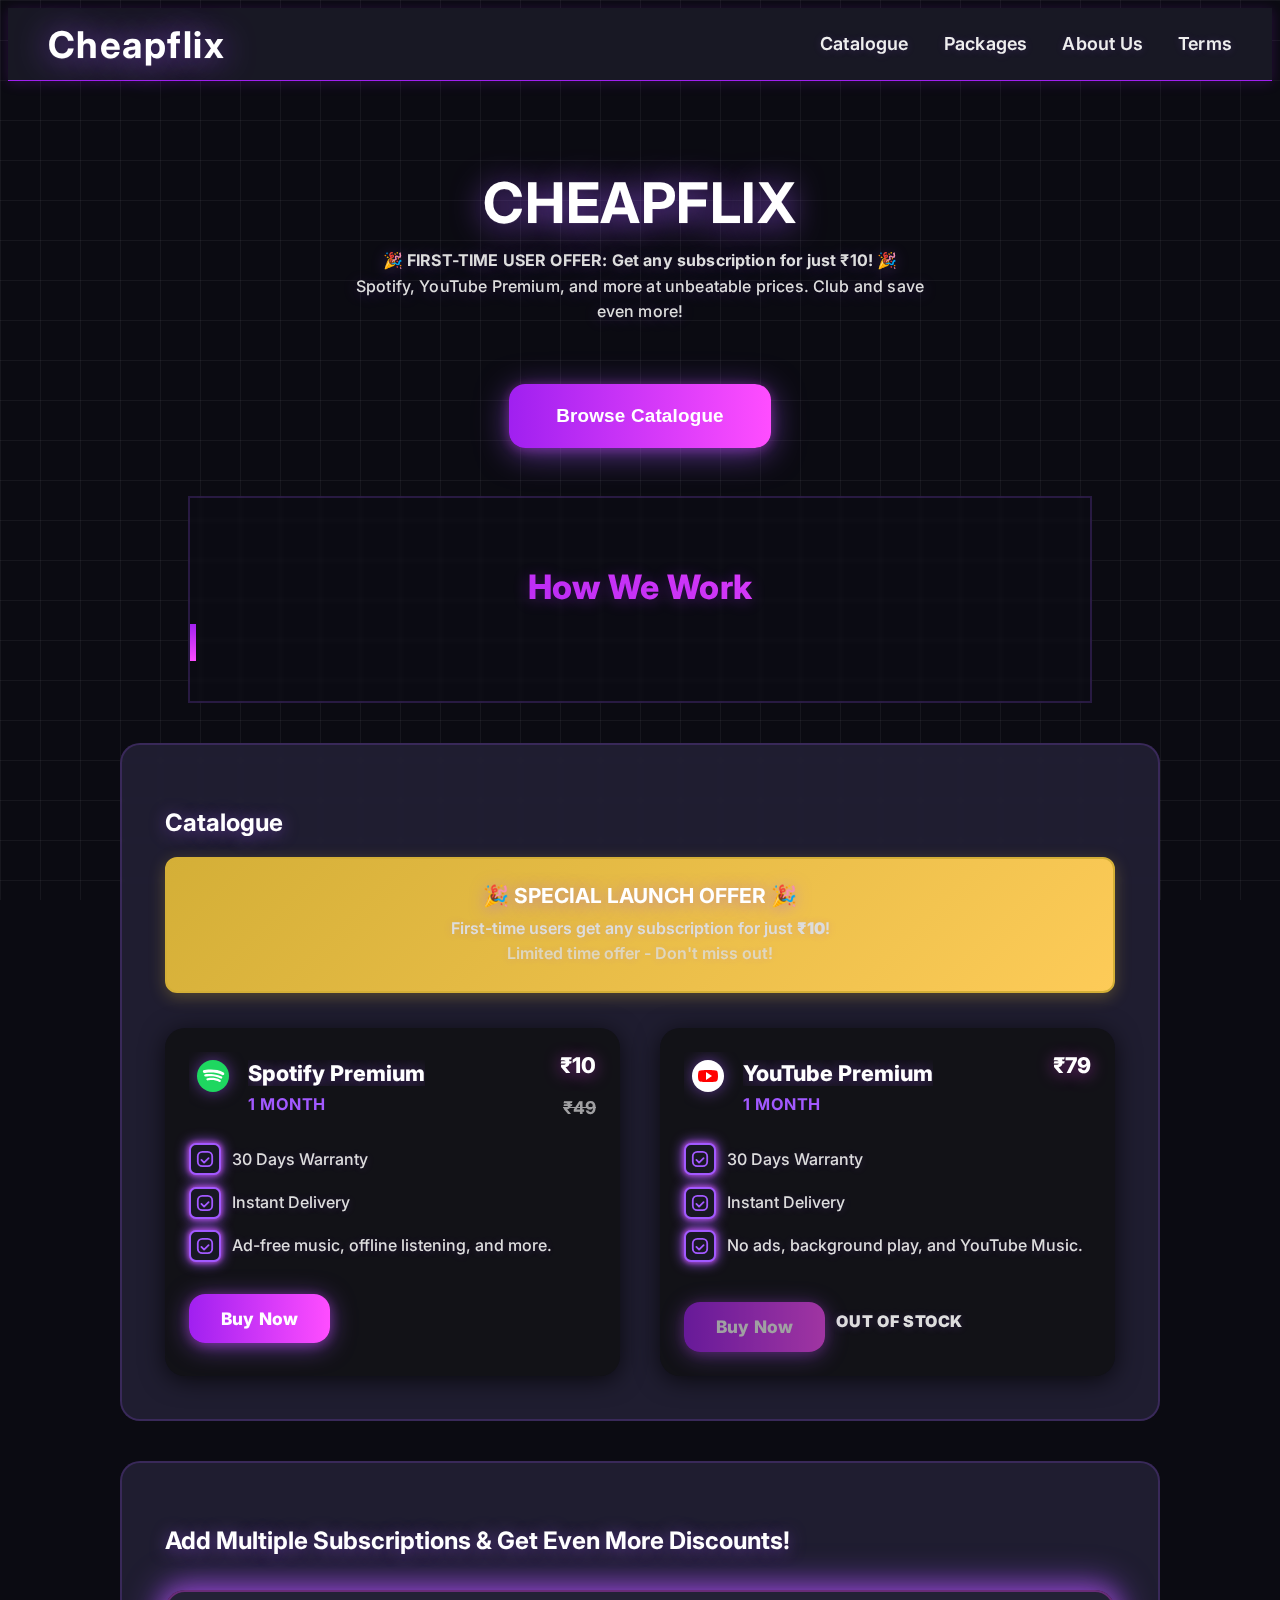
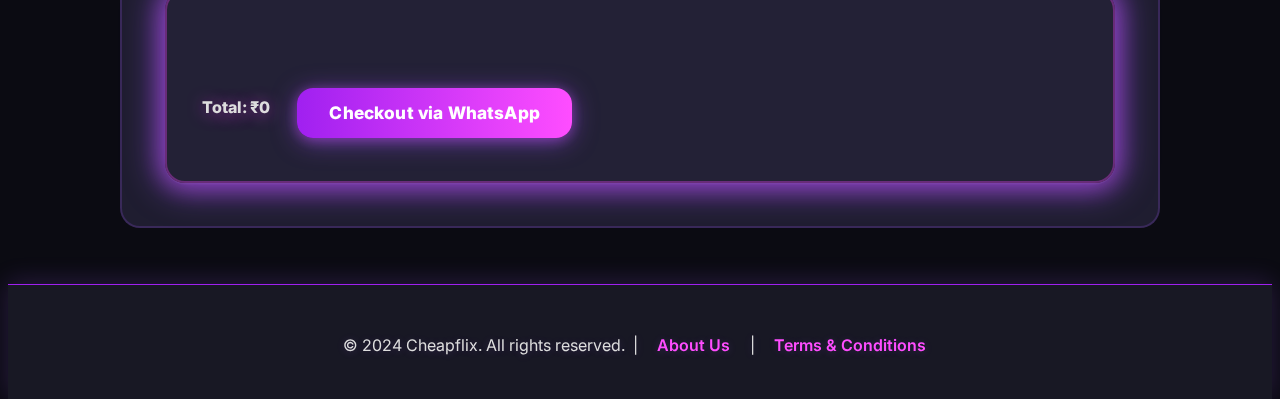
<file: index.html>
<!DOCTYPE html>
<html lang="en">
<head>
  <meta charset="UTF-8">
  <meta name="viewport" content="width=device-width, initial-scale=1.0">
  <title>Cheapflix - Affordable Subscriptions</title>
  <link rel="stylesheet" href="style.css">
  <link rel="preconnect" href="https://fonts.googleapis.com">
  <link rel="preconnect" href="https://fonts.gstatic.com" crossorigin>
  <link href="https://fonts.googleapis.com/css2?family=Inter:wght@400;700&display=swap" rel="stylesheet">
</head>
<body>
  <nav class="navbar">
    <div class="logo">Cheapflix</div>
    <ul class="nav-links">
      <li><a href="#catalogue">Catalogue</a></li>
      <li><a href="#packages">Packages</a></li>
      <li><a href="about.html">About Us</a></li>
      <li><a href="terms.html">Terms</a></li>
    </ul>
  </nav>
  <header class="hero">
    <div class="hero-logos">
      <span class="hero-logo spotify">
        <svg width="80" height="80" viewBox="0 0 32 32"><circle fill="#1ED760" cx="16" cy="16" r="16"/><path d="M23.1 22.1c-.3 0-.5-.1-.7-.2-5.1-3.1-11.5-1.5-11.6-1.5-.6.2-1.2-.2-1.4-.8-.2-.6.2-1.2.8-1.4.3-.1 7.3-1.8 13.1 1.7.5.3.7 1 .4 1.5-.2.3-.6.5-1 .5zm1.5-3.3c-.4 0-.7-.1-1-.3-5.8-3.6-14.6-2-15-1.9-.7.1-1.3-.3-1.4-1-.1-.7.3-1.3 1-1.4.4-.1 10-.9 16.5 2.2.6.3.8 1.1.5 1.7-.2.4-.6.7-1.1.7zm1.7-3.5c-.4 0-.8-.1-1.1-.3-6.6-4-17.2-2.2-17.7-2.1-.8.1-1.5-.4-1.6-1.2-.1-.8.4-1.5 1.2-1.6.5-.1 12.2-2.1 19.5 2.4.7.4.9 1.3.5 2-.3.4-.7.6-1.2.6z" fill="#fff"/></svg>
      </span>
      <span class="hero-logo spotify2">
        <svg width="60" height="60" viewBox="0 0 32 32"><circle fill="#1ED760" cx="16" cy="16" r="16"/><path d="M23.1 22.1c-.3 0-.5-.1-.7-.2-5.1-3.1-11.5-1.5-11.6-1.5-.6.2-1.2-.2-1.4-.8-.2-.6.2-1.2.8-1.4.3-.1 7.3-1.8 13.1 1.7.5.3.7 1 .4 1.5-.2.3-.6.5-1 .5zm1.5-3.3c-.4 0-.7-.1-1-.3-5.8-3.6-14.6-2-15-1.9-.7.1-1.3-.3-1.4-1-.1-.7.3-1.3 1-1.4.4-.1 10-.9 16.5 2.2.6.3.8 1.1.5 1.7-.2.4-.6.7-1.1.7zm1.7-3.5c-.4 0-.8-.1-1.1-.3-6.6-4-17.2-2.2-17.7-2.1-.8.1-1.5-.4-1.6-1.2-.1-.8.4-1.5 1.2-1.6.5-.1 12.2-2.1 19.5 2.4.7.4.9 1.3.5 2-.3.4-.7.6-1.2.6z" fill="#fff"/></svg>
      </span>
      <span class="hero-logo youtube">
        <svg width="90" height="90" viewBox="0 0 32 32"><rect fill="#fff" width="32" height="32" rx="16"/><path d="M25.6 12.2c-.2-.8-.8-1.4-1.6-1.6C22.5 10 16 10 16 10s-6.5 0-8 .6c-.8.2-1.4.8-1.6 1.6C6 13.7 6 16 6 16s0 2.3.4 3.8c.2.8.8 1.4 1.6 1.6 1.5.6 8 .6 8 .6s6.5 0 8-.6c.8-.2 1.4-.8 1.6-1.6.4-1.5.4-3.8.4-3.8s0-2.3-.4-3.8z" fill="#FF0000"/><polygon points="14,20 20,16 14,12" fill="#fff"/></svg>
      </span>
      <span class="hero-logo youtube2">
        <svg width="65" height="65" viewBox="0 0 32 32"><rect fill="#fff" width="32" height="32" rx="16"/><path d="M25.6 12.2c-.2-.8-.8-1.4-1.6-1.6C22.5 10 16 10 16 10s-6.5 0-8 .6c-.8.2-1.4.8-1.6 1.6C6 13.7 6 16 6 16s0 2.3.4 3.8c.2.8.8 1.4 1.6 1.6 1.5.6 8 .6 8 .6s6.5 0 8-.6c.8-.2 1.4-.8 1.6-1.6.4-1.5.4-3.8.4-3.8s0-2.3-.4-3.8z" fill="#FF0000"/><polygon points="14,20 20,16 14,12" fill="#fff"/></svg>
      </span>
      <span class="hero-logo hotstar">
        <svg width="70" height="70" viewBox="0 0 32 32"><rect fill="#fff" width="32" height="32" rx="16"/><circle cx="16" cy="16" r="10" fill="#1C2A5E"/><text x="16" y="20" text-anchor="middle" font-size="10" fill="#00ADEF" font-family="Arial, sans-serif">hotstar</text></svg>
      </span>
      <span class="hero-logo hotstar2">
        <svg width="50" height="50" viewBox="0 0 32 32"><rect fill="#fff" width="32" height="32" rx="16"/><circle cx="16" cy="16" r="10" fill="#1C2A5E"/><text x="16" y="20" text-anchor="middle" font-size="10" fill="#00ADEF" font-family="Arial, sans-serif">hotstar</text></svg>
      </span>
    </div>
    <h1 class="company-name">CHEAPFLIX</h1>
    <p><strong>🎉 FIRST-TIME USER OFFER: Get any subscription for just ₹10! 🎉</strong><br>
    Spotify, YouTube Premium, and more at unbeatable prices. Club and save even more!</p>
    <button class="cta-btn" id="browse-catalogue-btn">Browse Catalogue</button>
  </header>
  <main>
    <section id="how-we-work" class="section">
      <h2 class="section-title">How We Work</h2>
      <div class="how-we-work-content">
        <p class="how-we-work-text">We buy subscriptions in bulk and resell them for cheaper prices. That's all. No gimmicks, just cheaper streaming for everyone.</p>
      </div>
    </section>
    <section id="catalogue" class="section">
      <h2>Catalogue</h2>
      <div style="background: linear-gradient(135deg, #D4AF37 0%, #FDCB58 100%); color: #23273A; padding: 1.5rem; border-radius: 12px; margin-bottom: 2rem; text-align: center; box-shadow: 0 4px 16px rgba(212,175,55,0.3); border: 2px solid #D4AF37;">
        <h3 style="margin: 0 0 0.5rem 0; font-size: 1.3rem; font-weight: 700;">🎉 SPECIAL LAUNCH OFFER 🎉</h3>
        <p style="margin: 0; font-size: 1.1rem; font-weight: 600;">First-time users get any subscription for just <strong>₹10</strong>!<br>
        <span style="font-size: 0.95rem; opacity: 0.8;">Limited time offer - Don't miss out!</span></p>
      </div>
      <div class="catalogue-list" id="catalogue-list">
        <!-- JS will populate subscription cards here -->
      </div>
    </section>
    <section id="packages" class="section">
      <h2>Add Multiple Subscriptions & Get Even More Discounts!</h2>
      <div class="package-builder">
        <div id="selected-packages">
          <!-- JS will show selected subscriptions here -->
        </div>
        <div class="package-summary">
          <span id="package-total">Total: ₹0</span>
          <button id="checkout-btn" class="whatsapp-btn">Checkout via WhatsApp</button>
        </div>
      </div>
    </section>
  </main>
  <footer>
    <p>&copy; 2024 Cheapflix. All rights reserved. &nbsp;|&nbsp; <a href="about.html">About Us</a> &nbsp;|&nbsp; <a href="terms.html">Terms & Conditions</a></p>
  </footer>
  <script src="script.js"></script>
</body>
</html>
</file>
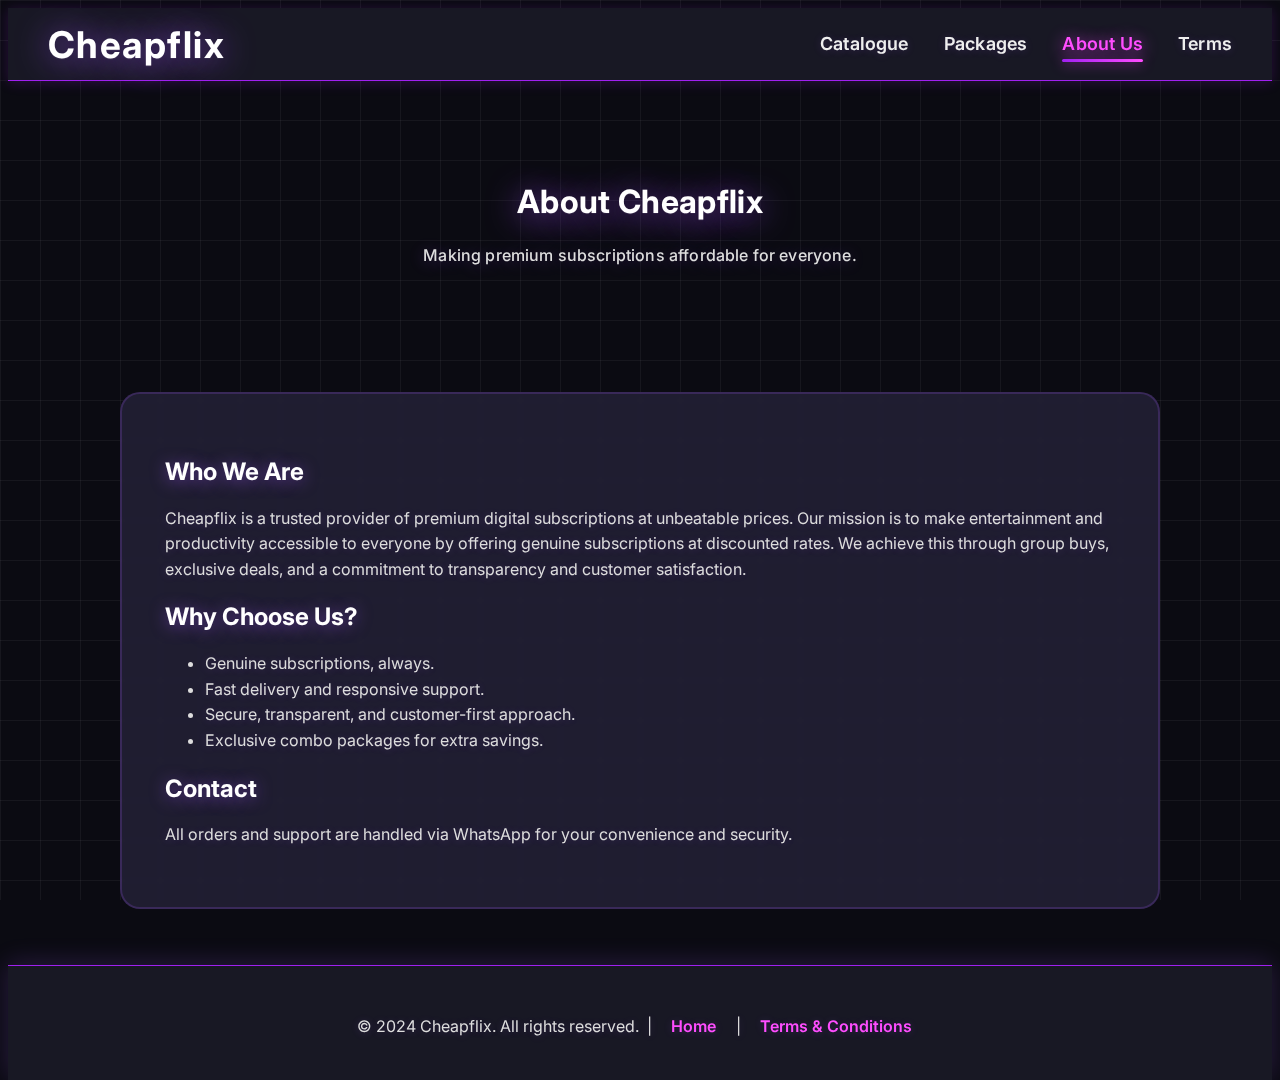
<file: about.html>
<!DOCTYPE html>
<html lang="en">
<head>
  <meta charset="UTF-8">
  <meta name="viewport" content="width=device-width, initial-scale=1.0">
  <title>About Us - Cheapflix</title>
  <link rel="stylesheet" href="style.css">
  <link rel="preconnect" href="https://fonts.googleapis.com">
  <link rel="preconnect" href="https://fonts.gstatic.com" crossorigin>
  <link href="https://fonts.googleapis.com/css2?family=Inter:wght@400;700&display=swap" rel="stylesheet">
</head>
<body>
  <nav class="navbar">
    <div class="logo">Cheapflix</div>
    <ul class="nav-links">
      <li><a href="index.html#catalogue">Catalogue</a></li>
      <li><a href="index.html#packages">Packages</a></li>
      <li><a href="about.html" class="active">About Us</a></li>
      <li><a href="terms.html">Terms</a></li>
    </ul>
  </nav>
  <header class="hero hero-alt">
    <h1>About Cheapflix</h1>
    <p>Making premium subscriptions affordable for everyone.</p>
  </header>
  <main>
    <section class="section">
      <div class="about-content">
        <h2>Who We Are</h2>
        <p>Cheapflix is a trusted provider of premium digital subscriptions at unbeatable prices. Our mission is to make entertainment and productivity accessible to everyone by offering genuine subscriptions at discounted rates. We achieve this through group buys, exclusive deals, and a commitment to transparency and customer satisfaction.</p>
        <h2>Why Choose Us?</h2>
        <ul>
          <li>Genuine subscriptions, always.</li>
          <li>Fast delivery and responsive support.</li>
          <li>Secure, transparent, and customer-first approach.</li>
          <li>Exclusive combo packages for extra savings.</li>
        </ul>
        <h2>Contact</h2>
        <p>All orders and support are handled via WhatsApp for your convenience and security.</p>
      </div>
    </section>
  </main>
  <footer>
    <p>&copy; 2024 Cheapflix. All rights reserved. &nbsp;|&nbsp; <a href="index.html">Home</a> &nbsp;|&nbsp; <a href="terms.html">Terms & Conditions</a></p>
  </footer>
</body>
</html>
</file>
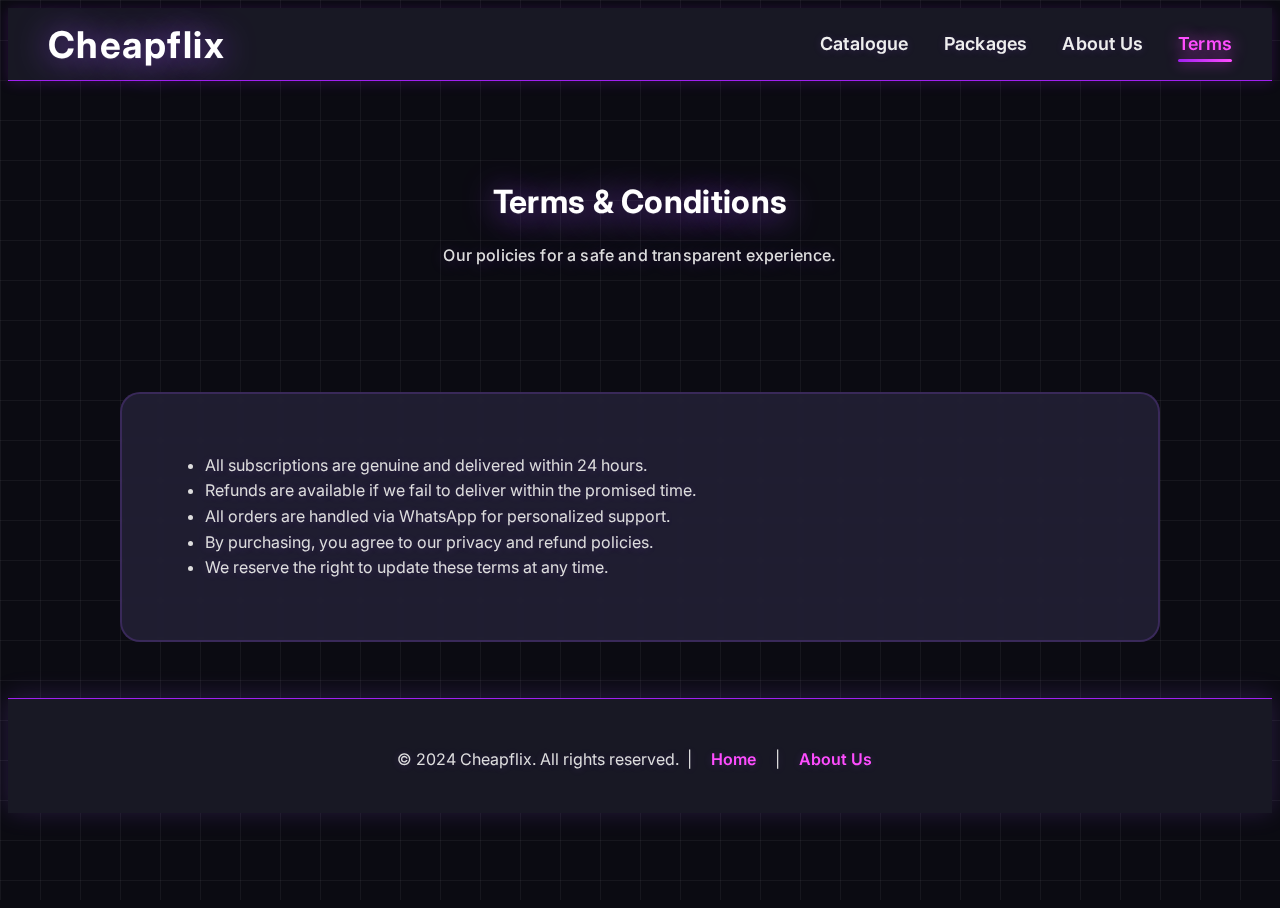
<file: terms.html>
<!DOCTYPE html>
<html lang="en">
<head>
  <meta charset="UTF-8">
  <meta name="viewport" content="width=device-width, initial-scale=1.0">
  <title>Terms & Conditions - Cheapflix</title>
  <link rel="stylesheet" href="style.css">
  <link rel="preconnect" href="https://fonts.googleapis.com">
  <link rel="preconnect" href="https://fonts.gstatic.com" crossorigin>
  <link href="https://fonts.googleapis.com/css2?family=Inter:wght@400;700&display=swap" rel="stylesheet">
</head>
<body>
  <nav class="navbar">
    <div class="logo">Cheapflix</div>
    <ul class="nav-links">
      <li><a href="index.html#catalogue">Catalogue</a></li>
      <li><a href="index.html#packages">Packages</a></li>
      <li><a href="about.html">About Us</a></li>
      <li><a href="terms.html" class="active">Terms</a></li>
    </ul>
  </nav>
  <header class="hero hero-alt">
    <h1>Terms & Conditions</h1>
    <p>Our policies for a safe and transparent experience.</p>
  </header>
  <main>
    <section class="section">
      <div class="terms-content">
        <ul>
          <li>All subscriptions are genuine and delivered within 24 hours.</li>
          <li>Refunds are available if we fail to deliver within the promised time.</li>
          <li>All orders are handled via WhatsApp for personalized support.</li>
          <li>By purchasing, you agree to our privacy and refund policies.</li>
          <li>We reserve the right to update these terms at any time.</li>
        </ul>
      </div>
    </section>
  </main>
  <footer>
    <p>&copy; 2024 Cheapflix. All rights reserved. &nbsp;|&nbsp; <a href="index.html">Home</a> &nbsp;|&nbsp; <a href="about.html">About Us</a></p>
  </footer>
</body>
</html>
</file>
<file: style.css>
/* === INTENSE QUICKBOOSTS.GG THEME FOR CHEAPFLIX === */

@import url('https://fonts.googleapis.com/css2?family=Inter:wght@400;600;700&display=swap');

:root {
  --primary: #a259ff;
  --primary-dark: #6a36fc;
  --accent-start: #A020F0;
  --accent-end: #FF4DFF;
  --bg: #131218;
  --grid-line: rgba(162,89,255,0.13);
  --grid-line-strong: rgba(242,70,255,0.13);
  --headline: #fff;
  --body: #f3f3fa;
  --card-bg: rgba(35,33,54,0.85);
  --card-shadow: 0 0 32px 8px #a259ff66, 0 2px 24px #f246ff33, 0 1.5px 0 #fff1;
  --radius: 20px;
  --font-main: 'Inter', Arial, sans-serif;
}

html, body {
  height: 100%;
  min-height: 100vh;
}

body {
  font-family: 'Inter', sans-serif !important;
  color: #EEE !important;
  background-color: #0B0B12 !important;
  min-height: 100vh;
  height: 100%;
  position: relative;
  box-shadow: none !important;
  text-shadow: none !important;
}

body::before {
  content: "";
  position: fixed;
  top: 0; left: 0;
  width: 100vw; height: 100vh;
  background-image: linear-gradient(rgba(255,255,255,0.05) 1px, transparent 1px),
                    linear-gradient(to right, rgba(255,255,255,0.05) 1px, transparent 1px);
  background-size: 40px 40px;
  z-index: -1;
  pointer-events: none;
}

/* Typography */
h1, .company-name, .hero-title, .section-title {
  color: #FFF !important;
  font-weight: 700 !important;
  letter-spacing: 0.01em;
  text-shadow: 0 4px 32px #a259ffcc, 0 1px 0 #fff1;
}
h2, h3, h4, h5, h6 {
  color: var(--headline);
  font-family: var(--font-main);
  font-weight: 700;
  text-shadow: 0 2px 16px #a259ff88;
}
p, li, span, .card-desc, .how-we-work-text {
  color: #DDD !important;
  font-size: 1rem !important;
  line-height: 1.6 !important;
  text-shadow: 0 1px 8px #a259ff33;
}

/* Navbar */
.navbar {
  background: #181824 !important;
  box-shadow: 0 2px 12px #A020F033 !important;
  display: flex;
  align-items: center;
  justify-content: space-between;
  padding: 0 2.5rem;
  height: 72px;
  z-index: 10;
  border-bottom: 1.5px solid #A020F0 !important;
}
.logo {
  font-size: 2.3rem;
  font-weight: 700 !important;
  color: #FFF !important;
  letter-spacing: 0.04em;
  text-shadow: 0 2px 32px #a259ffcc, 0 1px 0 #fff1;
  user-select: none;
}
.nav-links {
  list-style: none;
  display: flex;
  gap: 2.2rem;
  margin: 0;
  padding: 0;
}
.nav-links a {
  color: #EEE !important;
  text-decoration: none;
  font-weight: 600 !important;
  font-size: 1.12rem;
  transition: color 0.18s;
  position: relative;
  letter-spacing: 0.01em;
  text-shadow: 0 1px 8px #a259ff33;
  background: none !important;
  border-radius: 0 !important;
}
.nav-links a.active, .nav-links a:hover {
  color: #FF4DFF !important;
  text-shadow: 0 2px 16px #f246ffcc;
  background: none !important;
}
.nav-links a.active::after, .nav-links a:hover::after {
  content: '';
  display: block;
  height: 3px;
  width: 100%;
  background: linear-gradient(90deg, var(--accent-start), var(--accent-end)) !important;
  border-radius: 2px;
  position: absolute;
  left: 0;
  bottom: -8px;
  box-shadow: 0 2px 12px #f246ff88;
}

/* Hero */
.hero {
  background: none !important;
  text-align: center;
  padding: 5rem 0 3rem 0;
  position: relative;
  z-index: 1;
}
.hero-logos { display: none; }
.company-name {
  font-size: 3.5rem;
  margin: 0.5rem 0 0.7rem 0;
}
.hero p {
  color: var(--body);
  font-size: 1.25rem;
  font-weight: 500;
  margin: 0 auto 2.2rem auto;
  max-width: 600px;
  letter-spacing: 0.01em;
  text-shadow: 0 2px 16px #a259ff55;
}
.cta-btn {
  background: linear-gradient(90deg, var(--accent-start), var(--accent-end)) !important;
  color: #FFF !important;
  font-weight: 800;
  font-size: 1.18rem;
  border: none;
  border-radius: 16px;
  padding: 1.1em 2.5em;
  margin-top: 1.5rem;
  cursor: pointer;
  box-shadow: 0 6px 32px #a259ff88, 0 2px 12px #f246ff55;
  transition: background 0.18s, color 0.18s, transform 0.12s, box-shadow 0.18s;
  letter-spacing: 0.01em;
}
.cta-btn:hover {
  transform: translateY(-3px) !important;
  box-shadow: 0 12px 48px #f246ffcc, 0 2px 12px #a259ff88;
}

/* Section */
.section {
  margin: 2.5rem auto;
  max-width: 950px;
  background: var(--card-bg);
  border-radius: var(--radius);
  box-shadow: none !important;
  padding: 2.7rem 2.7rem;
  z-index: 1;
  border: 2.5px solid #a259ff33;
  backdrop-filter: blur(2px) saturate(1.1);
}
.section-title {
  color: var(--headline);
  font-size: 2.3rem;
  font-weight: 900;
  margin-bottom: 1.5rem;
  letter-spacing: 0.03em;
  text-shadow: 0 4px 32px #a259ffcc;
}

/* Cards */
.catalogue-list {
  display: grid;
  grid-template-columns: repeat(auto-fit, minmax(320px, 1fr));
  gap: 2.5rem;
  margin-top: 2.2rem;
}
.card, .subscription-card, .launch-offer-card {
  background: #121217 !important;
  border-radius: var(--radius);
  box-shadow: 0 4px 24px rgba(0,0,0,0.7) !important;
  border: none !important;
  padding: 1.5rem !important;
  position: relative;
  display: flex;
  flex-direction: column;
  align-items: flex-start;
  transition: border 0.22s, box-shadow 0.22s, background 0.22s, transform 0.22s;
  min-height: 240px;
  cursor: pointer;
  overflow: hidden;
  font-family: var(--font-main);
}
.card:hover {
  border: 2.5px solid #f246ff;
  box-shadow: 0 12px 48px 0 #f246ffcc, 0 2px 24px #a259ffcc, 0 1.5px 0 #fff1;
  background: #2a2340ee;
  transform: translateY(-10px) scale(1.04);
  z-index: 5;
}
.card-icon {
  font-size: 2.5rem;
  margin-bottom: 1.3rem;
  display: flex;
  align-items: center;
  justify-content: center;
  width: 48px;
  height: 48px;
  filter: drop-shadow(0 0 8px #a259ff88);
}
.card-title {
  font-size: 1.3rem;
  font-weight: 800;
  margin-bottom: 0.5rem;
  color: var(--headline);
  font-family: var(--font-main);
  text-shadow: 0 2px 16px #a259ff88;
}
.card-desc {
  font-size: 1.08rem;
  color: var(--body);
  margin-bottom: 1.2rem;
  font-weight: 400;
  text-shadow: 0 1px 8px #a259ff33;
}
.card-price {
  font-size: 1.15rem;
  font-weight: 800;
  margin-bottom: 1.2rem;
  color: #f246ff;
  text-shadow: 0 2px 16px #f246ff88;
}
.discount-sticker {
  position: absolute;
  top: 1.2rem;
  right: 1.2rem;
  background: linear-gradient(90deg, var(--accent-start), var(--accent-end)) !important;
  color: #fff;
  font-size: 1.05rem;
  font-weight: 800;
  padding: 0.45rem 1.2rem;
  border-radius: 12px;
  box-shadow: 0 2px 12px #a259ff88;
  z-index: 2;
  letter-spacing: 0.3px;
  text-shadow: 0 2px 8px #f246ff88;
}
.add-btn, .whatsapp-btn, .remove-btn {
  background: linear-gradient(90deg, var(--accent-start), var(--accent-end)) !important;
  color: #fff;
  border: none;
  border-radius: 16px;
  padding: 0.9rem 2rem;
  font-weight: 800;
  font-size: 1.08rem;
  cursor: pointer;
  margin-top: 0.6rem;
  box-shadow: 0 4px 24px #a259ff88, 0 2px 12px #f246ff55;
  transition: background 0.18s, color 0.18s, transform 0.13s, box-shadow 0.18s;
  font-family: var(--font-main);
  letter-spacing: 0.01em;
}
.add-btn:hover, .whatsapp-btn:hover, .remove-btn:hover {
  transform: translateY(-3px) !important;
  box-shadow: 0 12px 48px #f246ffcc, 0 2px 12px #a259ff88;
}

/* Package Builder */
.package-builder {
  background: var(--card-bg);
  border-radius: var(--radius);
  padding: 2.7rem 2.2rem;
  box-shadow: 0 0 32px 8px #a259ff99, 0 2px 24px #f246ff77, 0 1.5px 0 #fff1;
  margin-top: 2.2rem;
  border: 2.5px solid #f246ff55;
  display: flex;
  flex-direction: column;
  gap: 1.7rem;
  backdrop-filter: blur(2px) saturate(1.1);
}
.selected-card {
  background: #2a2340ee;
  border-radius: 12px;
  box-shadow: 0 2px 12px #a259ff88;
  padding: 1rem 1.3rem;
  display: flex;
  align-items: center;
  gap: 1rem;
  border: 2px solid #a259ff55;
  font-weight: 700;
  color: var(--body);
  text-shadow: 0 1px 8px #a259ff33;
}
.package-summary {
  display: flex;
  align-items: center;
  gap: 1.7rem;
  margin-top: 1rem;
}
#package-total {
  font-size: 1.15rem;
  font-weight: 800;
  color: #f246ff;
  text-shadow: 0 2px 16px #f246ff88;
}

/* Footer */
footer {
  background: #181824 !important;
  color: #bdbdf6 !important;
  text-align: center;
  padding: 2rem 0 1.5rem 0;
  font-size: 1.08rem;
  margin-top: 3.5rem;
  border-top: 1.5px solid #A020F0 !important;
  box-shadow: 0 -2px 24px #a259ff33;
}
footer a {
  color: #FF4DFF !important;
  text-decoration: none;
  font-weight: 600 !important;
  margin: 0 0.7em;
  transition: color 0.18s;
  text-shadow: 0 1px 8px #a259ff33;
}
footer a:hover {
  color: #A020F0 !important;
  text-shadow: 0 2px 16px #a259ffcc;
}

/* Responsive */
@media (max-width: 700px) {
  .section, .package-builder {
    padding: 1.3rem 0.7rem;
  }
  .catalogue-list {
    grid-template-columns: 1fr;
    gap: 1.5rem;
  }
  .navbar {
    padding: 0 1rem;
    height: 60px;
  }
  .logo {
    font-size: 1.5rem;
  }
  .company-name {
    font-size: 2.3rem;
  }
}

.launch-offer-card {
  background: linear-gradient(90deg, var(--accent-start), var(--accent-end)) !important;
  color: #fff;
  border-radius: 18px;
  margin-bottom: 2.2rem;
  text-align: center;
  box-shadow: 0 4px 32px #a259ff88, 0 2px 12px #f246ff55;
  border: 2.5px solid #f246ff88;
  padding: 2rem 1.5rem 1.3rem 1.5rem;
  position: relative;
  z-index: 2;
  font-family: var(--font-main);
  animation: pop-glow 2.5s cubic-bezier(.39,.575,.56,1.000) infinite alternate;
  }
.launch-offer-title {
  font-size: 1.3rem;
  font-weight: 900;
  color: #fff;
  margin-bottom: 0.5rem;
  letter-spacing: 0.02em;
  text-shadow: 0 2px 16px #f246ffcc;
}
.launch-offer-desc {
    font-size: 1.1rem;
  font-weight: 800;
  color: #fff;
  margin-bottom: 0.3rem;
  text-shadow: 0 2px 8px #a259ffcc;
}
.launch-offer-note {
  font-size: 0.98rem;
  color: #fff;
  opacity: 0.92;
  margin-top: 0.3em;
  font-weight: 500;
  text-shadow: 0 1px 8px #a259ff88;
  }
@keyframes pop-glow {
  0% { box-shadow: 0 4px 32px #a259ff88, 0 2px 12px #f246ff55; }
  100% { box-shadow: 0 8px 48px #f246ffcc, 0 4px 24px #a259ffcc; }
}

/* How We Work section - modern, not in a card */
#how-we-work.section {
  background: none !important;
  box-shadow: none !important;
  border-radius: 0 !important;
  padding: 2.5rem 0 2.5rem 0 !important;
  margin: 0 auto 2.5rem auto !important;
  max-width: 900px !important;
  position: relative;
}
#how-we-work .section-title {
  font-size: 2.1rem !important;
  font-weight: 800 !important;
  margin-bottom: 1.1rem !important;
  background: linear-gradient(90deg, var(--accent-start), var(--accent-end));
  -webkit-background-clip: text;
  -webkit-text-fill-color: transparent;
  background-clip: text;
  text-fill-color: transparent;
  letter-spacing: 0.01em;
  text-shadow: 0 2px 16px #a020f055;
}
  .how-we-work-content {
  border-left: 6px solid;
  border-image: linear-gradient(180deg, var(--accent-start), var(--accent-end)) 1;
  padding-left: 2rem !important;
  margin-left: 0 !important;
  background: none !important;
  box-shadow: none !important;
  }
  .how-we-work-text {
  font-size: 1.35rem !important;
  font-weight: 600 !important;
  color: #EEE !important;
  text-align: center !important;
  max-width: 700px;
  margin: 0 auto !important;
  line-height: 1.7 !important;
}
.no-gimmicks-highlight {
  background: linear-gradient(90deg, var(--accent-start), var(--accent-end));
  -webkit-background-clip: text;
  -webkit-text-fill-color: transparent;
  background-clip: text;
  text-fill-color: transparent;
  font-weight: 800;
  }
  
/* Hero title styling */
.hero-title {
  font-size: 2.7rem !important;
  font-weight: 900 !important;
  color: #fff !important;
  text-align: center !important;
  line-height: 1.15 !important;
  margin-bottom: 0.7em !important;
}
.cheapflix-brand, .no-gimmicks-highlight {
  font-size: inherit !important;
  font-weight: 900 !important;
  background: linear-gradient(90deg, var(--accent-start), var(--accent-end));
  -webkit-background-clip: text;
  -webkit-text-fill-color: transparent;
  background-clip: text;
  text-fill-color: transparent;
  text-transform: none !important;
  color: var(--accent-start) !important;
}

/* Remove default purple glow from main tiles */
.card, .subscription-card, .launch-offer-card {
  box-shadow: 0 4px 24px rgba(0,0,0,0.7) !important;
  /* No purple glow by default */
}

/* Stronger purple glow on hover for YouTube and Spotify tiles */
.subscription-card.youtube:hover, .subscription-card.spotify:hover {
  box-shadow: 0 0 32px 8px #a259ffcc, 0 0 16px 4px #ff4dffcc, 0 2px 24px #a259ff99 !important;
  z-index: 2;
  transition: box-shadow 0.18s;
}

/* Card style to match attached image */
.subscription-card {
  background: #181824 !important;
  border-radius: 18px !important;
  box-shadow: 0 2px 16px 0 #000a, 0 1.5px 0 #fff1 !important;
  border: none !important;
  padding: 2rem 1.5rem 1.5rem 1.5rem !important;
  margin: 0 1.2rem 2.2rem 1.2rem !important;
  position: relative;
  min-width: 320px;
  max-width: 370px;
  display: flex;
  flex-direction: column;
  justify-content: flex-start;
  }

/* Feature list and custom bullet */
.feature-list {
  list-style: none;
  padding: 0;
  margin: 1.2rem 0 0 0;
}
.feature-list li {
  display: flex;
  align-items: center;
  font-size: 1.08rem;
  color: #fff;
  margin-bottom: 0.7em;
  font-weight: 500;
}
.feature-bullet {
  display: inline-flex;
  align-items: center;
  justify-content: center;
  width: 28px;
  height: 28px;
  margin-right: 0.7em;
  border-radius: 7px;
  background: #181824;
  box-shadow: 0 0 12px 2px #a259ffcc, 0 0 4px 1px #ff4dff99;
  border: 2px solid #a259ff;
  position: relative;
}
.feature-bullet svg {
  width: 18px;
  height: 18px;
  display: block;
}

/* Center align all section headings */
.section-title, .company-name, .hero-title {
  text-align: center !important;
}

/* Remove purple radial-gradient overlays if present */
.main-bg, .main-overlay {
  background: none !important;
  box-shadow: none !important;
}

.container {
  box-shadow: none !important;
}

.flex-badge {
  background: linear-gradient(90deg, var(--accent-start), var(--accent-end));
  color: #fff;
  font-size: 0.93em;
  font-weight: 700;
  border-radius: 7px;
  padding: 2px 8px;
  margin-left: 0.3em;
  align-self: flex-start;
  width: max-content;
  margin-top: 0;
  }
@media (max-width: 600px) {
  .flex-badge {
    margin-top: 0.3em;
  }
} 
#first-month-animate {
  position: relative;
  display: inline-block;
  color: inherit;
  font-weight: inherit;
}
#first-month-animate::after {
  content: '';
  position: absolute;
  left: 0; bottom: -0.12em;
  width: 100%;
  height: 0.18em;
  background: linear-gradient(90deg, #a259ff 0%, #ff4dff 100%);
  border-radius: 1em;
  transform: scaleX(0);
  transform-origin: center;
  animation: underline-typewriter-center 1.4s cubic-bezier(.39,.575,.56,1.000) infinite;
  z-index: 1;
}
@keyframes underline-typewriter-center {
  0% { transform: scaleX(0); opacity: 1; }
  85% { transform: scaleX(1); opacity: 1; }
  100% { transform: scaleX(0); opacity: 0; }
}
/* Remove the highlighter effect for #first-month-animate */
#first-month-animate::before { display: none !important; }
@keyframes highlight-bar-sweep { } 

.highlight {
  background: #fff89c;
  color: #222;
  padding: 0.08em 0.22em;
  border-radius: 0.18em;
  box-decoration-break: clone;
}
</file>
